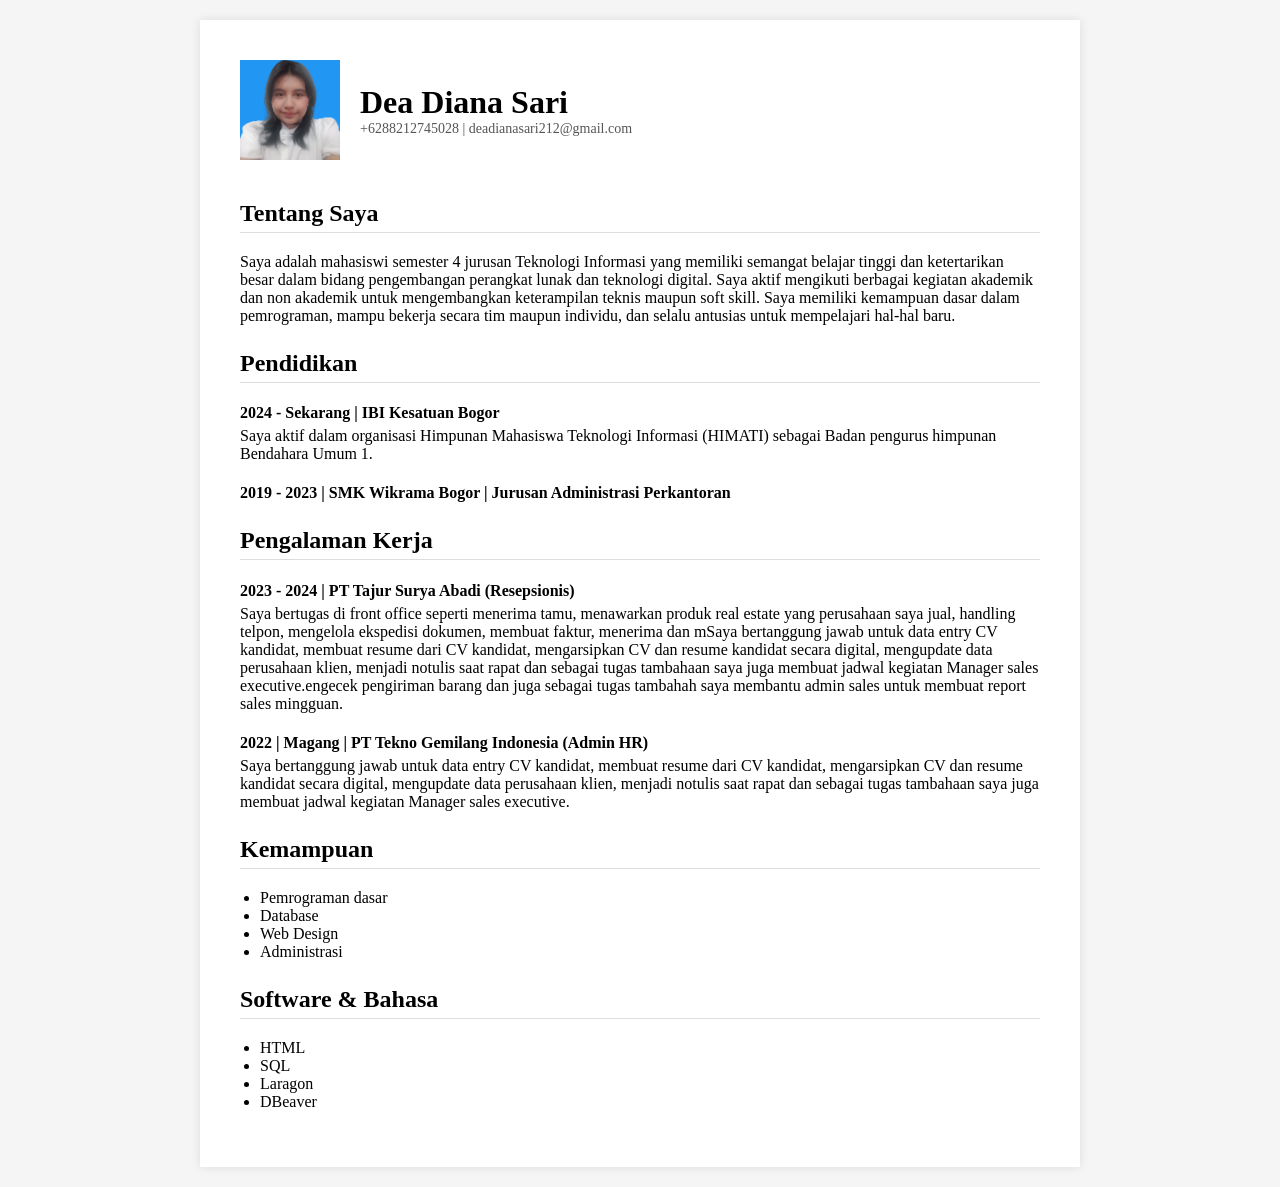
<file: Latihan-4/index.html>
<!DOCTYPE html>
<html lang="en">
<head>
    <meta charset="UTF-8">
    <meta name="viewport" content="width=device-width, initial-scale=1.0">
    <title>Portfolio</title>
    <link rel="stylesheet" href="./lat.css">
</head>
<body>
    <div class="cv">

    <!-- HEADER -->
    <div class="header">
        <img src="../images/IMG_20250805_102301-removebg-preview.png" alt="Foto">
        <div>
            <h1>Dea Diana Sari</h1>
            <div class="contact">
                +6288212745028 | deadianasari212@gmail.com
            </div>
        </div>
    </div>

    <h2>Tentang Saya</h2>
    <p> Saya adalah mahasiswi semester 4 jurusan Teknologi Informasi yang memiliki
    semangat belajar tinggi dan ketertarikan besar dalam bidang pengembangan perangkat
    lunak dan teknologi digital. Saya aktif mengikuti berbagai kegiatan akademik dan non
    akademik untuk mengembangkan keterampilan teknis maupun soft skill. Saya memiliki
    kemampuan dasar dalam pemrograman, mampu bekerja secara tim maupun individu,
    dan selalu antusias untuk mempelajari hal-hal baru.
    </p>

    <h2>Pendidikan</h2>
    <h4>2024 - Sekarang | IBI Kesatuan Bogor</h4>
    <p> Saya aktif dalam organisasi Himpunan Mahasiswa Teknologi Informasi (HIMATI) sebagai
    Badan pengurus himpunan Bendahara Umum 1.</p>
    <h4>2019 - 2023 | SMK Wikrama Bogor | Jurusan Administrasi Perkantoran</h4>

    <h2>Pengalaman Kerja</h2>
    <h4>2023 - 2024 | PT Tajur Surya Abadi (Resepsionis)</h4>
        <p>Saya bertugas di front office seperti menerima tamu, menawarkan produk real estate yang
        perusahaan saya jual, handling telpon, mengelola ekspedisi dokumen, membuat faktur,
        menerima dan mSaya bertanggung jawab untuk data entry CV kandidat, membuat resume dari CV kandidat,
        mengarsipkan CV dan resume kandidat secara digital, mengupdate data perusahaan klien,
        menjadi notulis saat rapat dan sebagai tugas tambahaan saya juga membuat jadwal kegiatan
        Manager sales executive.engecek pengiriman barang dan juga sebagai tugas tambahah saya  
        membantu admin sales untuk membuat report sales mingguan.</p>

    <h4>2022 | Magang | PT Tekno Gemilang Indonesia (Admin HR)</h4>
        <p>Saya bertanggung jawab untuk data entry CV kandidat, membuat resume dari CV kandidat,
        mengarsipkan CV dan resume kandidat secara digital, mengupdate data perusahaan klien,
        menjadi notulis saat rapat dan sebagai tugas tambahaan saya juga membuat jadwal kegiatan
        Manager sales executive.</p>

    
    <h2>Kemampuan</h2>
    <ul>
        <li>Pemrograman dasar</li>
        <li>Database</li>
        <li>Web Design</li>
        <li>Administrasi</li>
    </ul>
    <h2>Software & Bahasa</h2>
    <ul>
        <li>HTML</li>
        <li>SQL</li>
        <li>Laragon</li>
        <li>DBeaver</li>
    </ul>

</div>

</body>
</html>
</file>
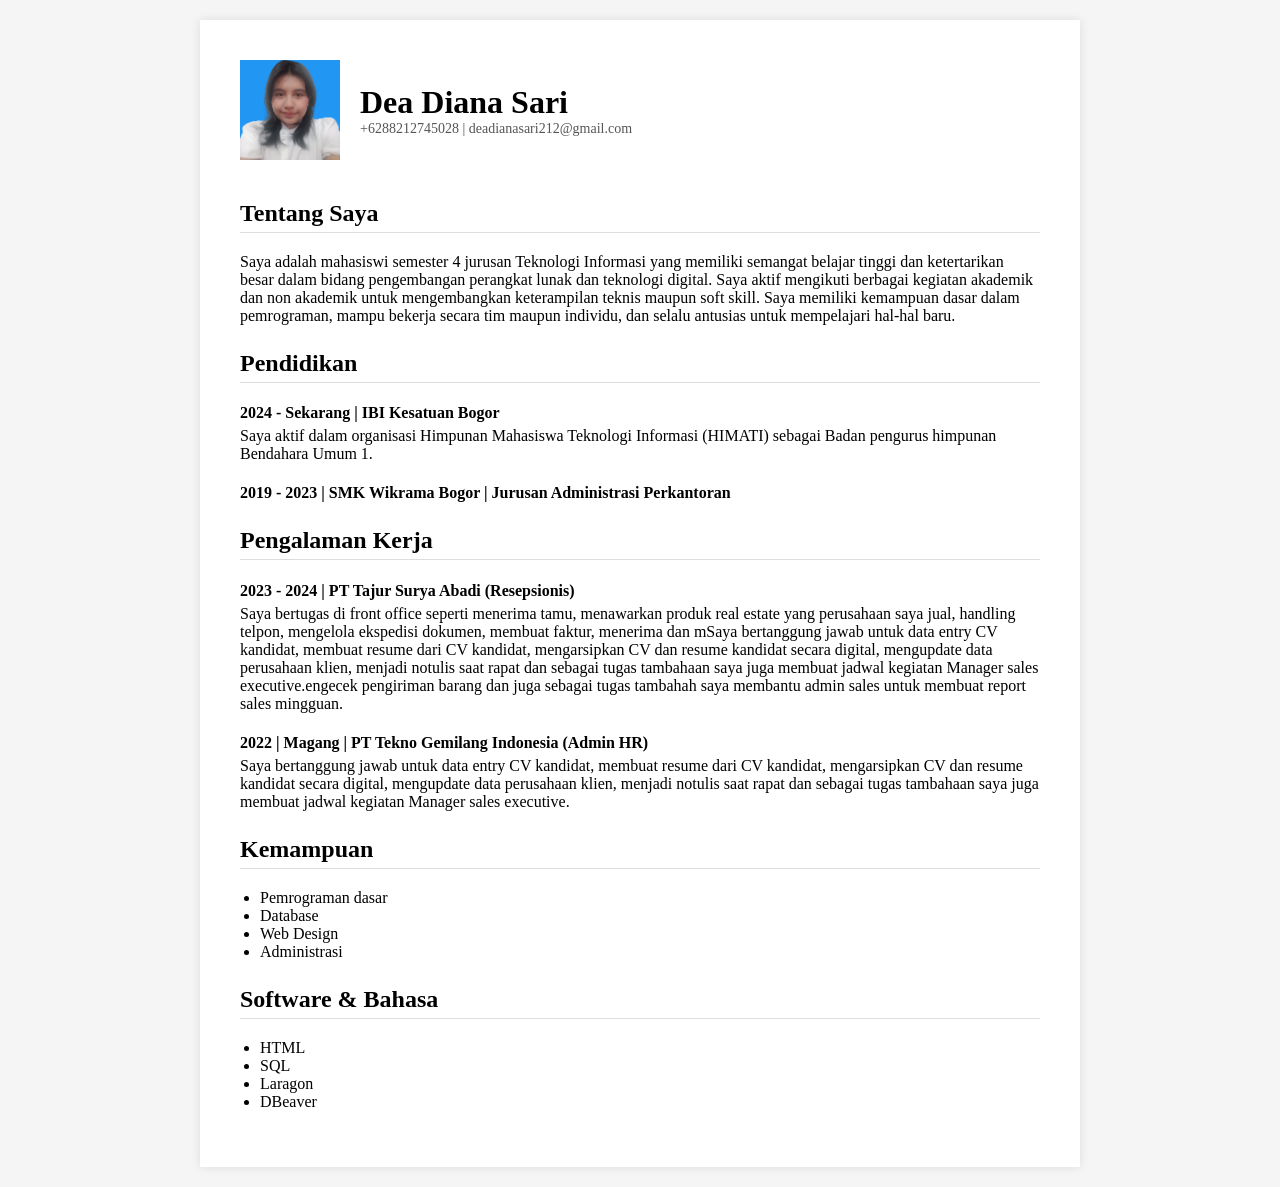
<file: my-portfolio/index.html>
<!DOCTYPE html>
<html lang="en">
<head>
    <meta charset="UTF-8">
    <meta name="viewport" content="width=device-width, initial-scale=1.0">
    <title>my-portfolio</title>
</head>
 <style>
    body {
        background: #f5f5f5;
        margin: 0;
        padding: 20px;
    }
    .cv {
        max-width: 800px;
        background: white;
        margin: auto;
        padding: 40px;
        box-shadow: 0 0 10px rgba(0,0,0,0.1);
    }
    .header {
        display: flex;
        align-items: center;
        gap: 20px;
        padding-bottom: 15px;
    }
    .header img {
        width: 100px;
        height: 100px;
        object-fit: cover;
    }
    .header h1 {
        margin: 0;
    }
    .contact {
        font-size: 14px;
        color: #555;
    }
    h2 {
        margin-top: 25px;
        border-bottom: 1px solid #ddd;
        padding-bottom: 5px;
    }
    
    ul {
        padding-left: 20px;
    }
    h4 {
    margin-bottom: 5px;
}

p {
    margin-top: 0;
}
</style>
</head>
<body>

<div class="cv">

    <!-- HEADER -->
    <div class="header">
        <img src="./images/IMG_20250805_102301-removebg-preview.png" alt="Foto">
        <div>
            <h1>Dea Diana Sari</h1>
            <div class="contact">
                +6288212745028 | deadianasari212@gmail.com
            </div>
        </div>
    </div>

    <h2>Tentang Saya</h2>
    <p> Saya adalah mahasiswi semester 4 jurusan Teknologi Informasi yang memiliki
    semangat belajar tinggi dan ketertarikan besar dalam bidang pengembangan perangkat
    lunak dan teknologi digital. Saya aktif mengikuti berbagai kegiatan akademik dan non
    akademik untuk mengembangkan keterampilan teknis maupun soft skill. Saya memiliki
    kemampuan dasar dalam pemrograman, mampu bekerja secara tim maupun individu,
    dan selalu antusias untuk mempelajari hal-hal baru.
    </p>

    <h2>Pendidikan</h2>
    <h4>2024 - Sekarang | IBI Kesatuan Bogor</h4>
    <p> Saya aktif dalam organisasi Himpunan Mahasiswa Teknologi Informasi (HIMATI) sebagai
    Badan pengurus himpunan Bendahara Umum 1.</p>
    <h4>2019 - 2023 | SMK Wikrama Bogor | Jurusan Administrasi Perkantoran</h4>

    <h2>Pengalaman Kerja</h2>
    <h4>2023 - 2024 | PT Tajur Surya Abadi (Resepsionis)</h4>
        <p>Saya bertugas di front office seperti menerima tamu, menawarkan produk real estate yang
        perusahaan saya jual, handling telpon, mengelola ekspedisi dokumen, membuat faktur,
        menerima dan mSaya bertanggung jawab untuk data entry CV kandidat, membuat resume dari CV kandidat,
        mengarsipkan CV dan resume kandidat secara digital, mengupdate data perusahaan klien,
        menjadi notulis saat rapat dan sebagai tugas tambahaan saya juga membuat jadwal kegiatan
        Manager sales executive.engecek pengiriman barang dan juga sebagai tugas tambahah saya  
        membantu admin sales untuk membuat report sales mingguan.</p>

    <h4>2022 | Magang | PT Tekno Gemilang Indonesia (Admin HR)</h4>
        <p>Saya bertanggung jawab untuk data entry CV kandidat, membuat resume dari CV kandidat,
        mengarsipkan CV dan resume kandidat secara digital, mengupdate data perusahaan klien,
        menjadi notulis saat rapat dan sebagai tugas tambahaan saya juga membuat jadwal kegiatan
        Manager sales executive.</p>

    
    <h2>Kemampuan</h2>
    <ul>
        <li>Pemrograman dasar</li>
        <li>Database</li>
        <li>Web Design</li>
        <li>Administrasi</li>
    </ul>
    <h2>Software & Bahasa</h2>
    <ul>
        <li>HTML</li>
        <li>SQL</li>
        <li>Laragon</li>
        <li>DBeaver</li>
    </ul>

</div>

</body>
</html>
</file>
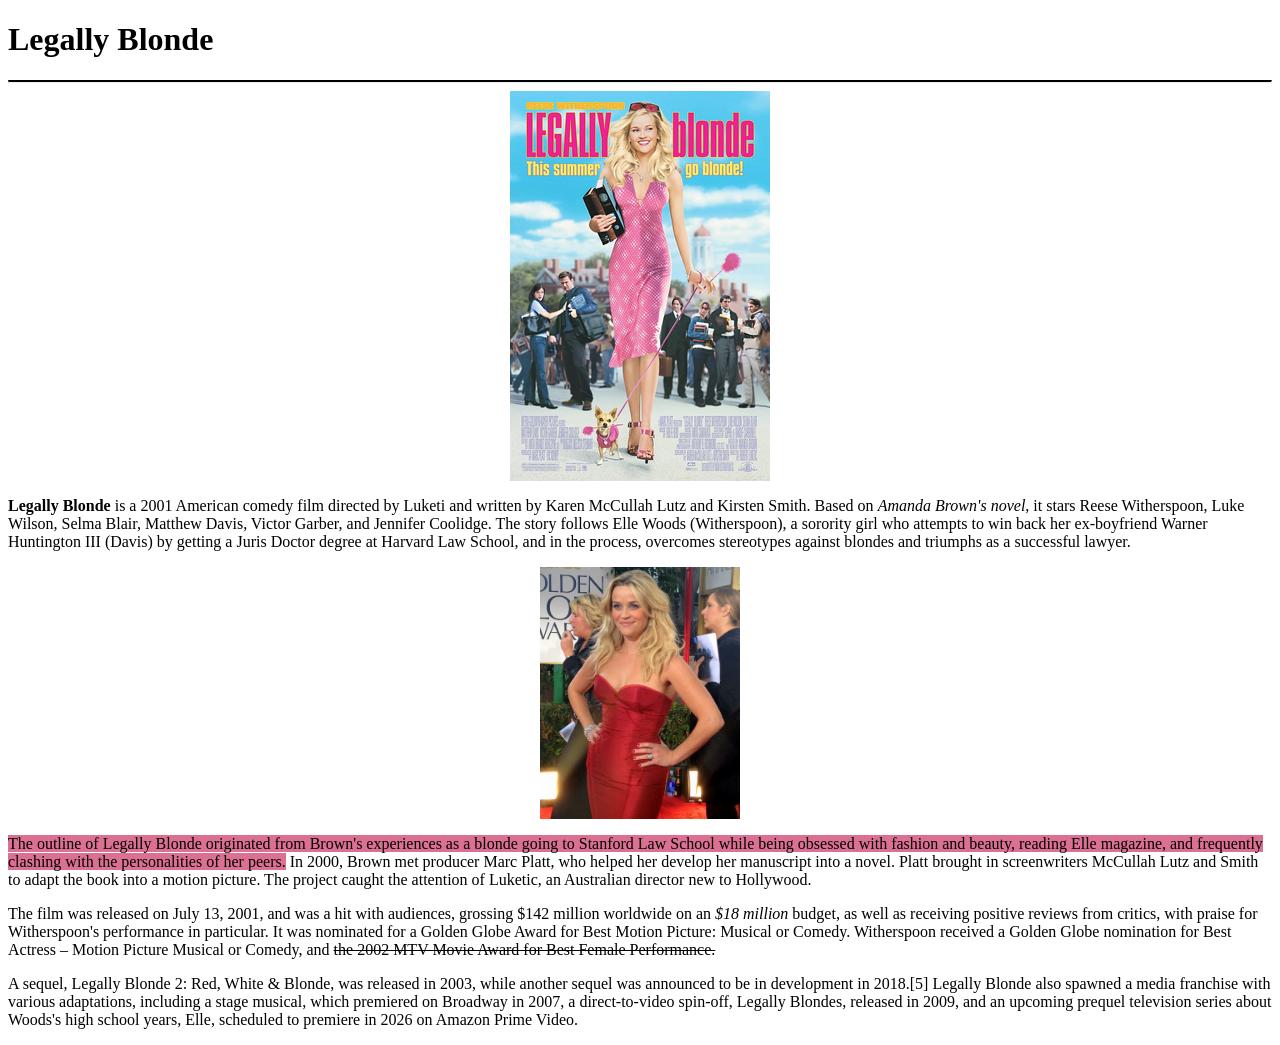
<file: Latihan-1.html>
<!DOCTYPE html>
<html lang="en">
<head>
    <meta charset="UTF-8">
    <meta name="viewport" content="width=device-width, initial-scale=1.0">
    <title>Latihan-1</title>
</head>
<body>
  <h1>Legally Blonde</h1> 
  <hr style="border-top: 2px solid black;">
  <div style="display: flex; justify-content: center;">
    <img src="./img/Legally_Blonde_film_poster.png" widht="200px">
  </div>

  <p><b>Legally Blonde</b> is a 2001 American comedy film directed by Luketi and written by Karen McCullah Lutz and Kirsten Smith. Based on <i>Amanda Brown's novel</i>, it stars Reese Witherspoon, Luke Wilson, Selma Blair, Matthew Davis, Victor Garber, and Jennifer Coolidge. The story follows Elle Woods (Witherspoon), a sorority girl who attempts to win back her ex-boyfriend Warner Huntington III (Davis) by getting a Juris Doctor degree at Harvard Law School, and in the process, overcomes stereotypes against blondes and triumphs as a successful lawyer.</p>
  
  <div style="display: flex; justify-content: center;">
    <img src="./img/Reese_Witherspoon_2012.jpg" width="200px">
  </div>
  
  <p><mark style="background-color: palevioletred;" >The outline of Legally Blonde originated from Brown's experiences as a blonde going to Stanford Law School while being obsessed with fashion and beauty, reading Elle magazine, and frequently clashing with the personalities of her peers.</mark> In 2000, Brown met producer Marc Platt, who helped her develop her manuscript into a novel. Platt brought in screenwriters McCullah Lutz and Smith to adapt the book into a motion picture. The project caught the attention of Luketic, an Australian director new to Hollywood.</p>
  <p>The film was released on July 13, 2001, and was a hit with audiences, grossing $142 million worldwide on an <i>$18 million</i> budget, as well as receiving positive reviews from critics, with praise for Witherspoon's performance in particular. It was nominated for a Golden Globe Award for Best Motion Picture: Musical or Comedy. Witherspoon received a Golden Globe nomination for Best Actress – Motion Picture Musical or Comedy, and <del>the 2002 MTV Movie Award for Best Female Performance.</del></p>
  <p>A sequel, Legally Blonde 2: Red, White & Blonde, was released in 2003, while another sequel was announced to be in development in 2018.[5] Legally Blonde also spawned a media franchise with various adaptations, including a stage musical, which premiered on Broadway in 2007, a direct-to-video spin-off, Legally Blondes, released in 2009, and an upcoming prequel television series about Woods's high school years, Elle, scheduled to premiere in 2026 on Amazon Prime Video.</p>
</body>
</html>
</file>
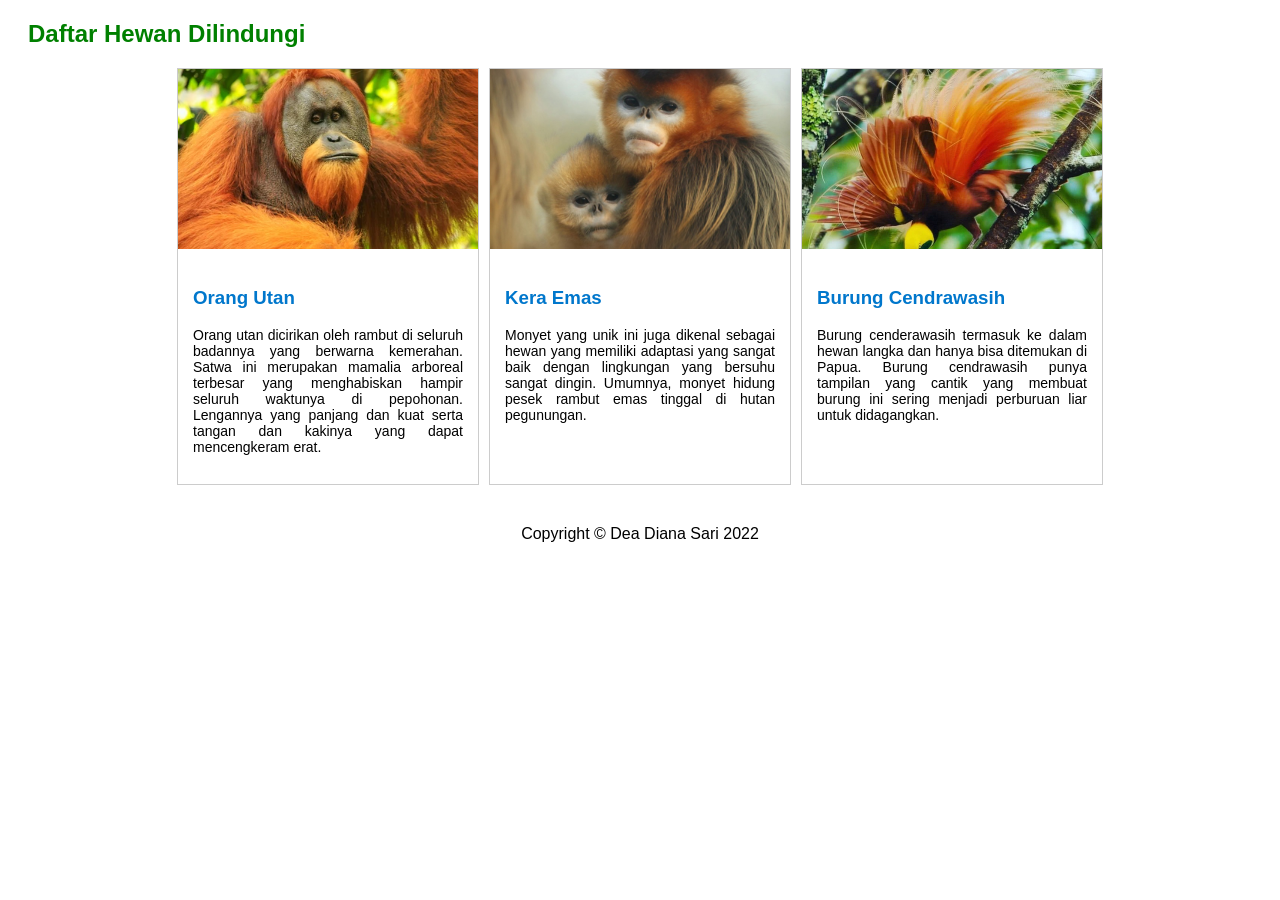
<file: latihan-2.html>
<!DOCTYPE html>
<html>
<head>
    <title>Latihan-2</title>
</head>
<body style="font-family: Arial, sans-serif; background-color: #ffffff;">

    <h2 style="color: green; margin-left: 20px;">
        Daftar Hewan Dilindungi
    </h2>

    <div style="display: flex; justify-content: center; gap: 10px;">

        
        <div style="width: 300px; background-color: white; border: 1px solid #ccc;">
            <img src="./images/portrait-male-sumatran-orangutan-pongo-260nw-1118624777.webp" style="width: 100%; height: 180px; object-fit: cover;">
            <div style="padding: 15px;">
                <h3 style="color: #0077cc;">Orang Utan</h3>
                <p style="font-size: 14px; text-align: justify;">
                    Orang utan dicirikan oleh rambut di seluruh badannya yang berwarna kemerahan. 
                    Satwa ini merupakan mamalia arboreal terbesar yang menghabiskan hampir seluruh waktunya di pepohonan. 
                    Lengannya yang panjang dan kuat serta tangan dan kakinya yang dapat mencengkeram erat.
                </p>
            </div>
        </div>

        
        <div style="width: 300px; background-color: white; border: 1px solid #ccc;">
            <img src="./images/software-pengenal-wajah-akan-bantu-lindungi-primata-HE3LqYcyyc.jpg" style="width: 100%; height: 180px; object-fit: cover;">
            <div style="padding: 15px;">
                <h3 style="color: #0077cc;">Kera Emas</h3>
                <p style="font-size: 14px; text-align: justify;">
                    Monyet yang unik ini juga dikenal sebagai hewan yang memiliki adaptasi yang sangat baik 
                    dengan lingkungan yang bersuhu sangat dingin. Umumnya, monyet hidung pesek rambut emas 
                    tinggal di hutan pegunungan.
                </p>
            </div>
        </div>

        
        <div style="width: 300px; background-color: white; border: 1px solid #ccc;">
            <img src="./images/2643394442.webp" style="width: 100%; height: 180px; object-fit: cover;">
            <div style="padding: 15px;">
                <h3 style="color: #0077cc;">Burung Cendrawasih</h3>
                <p style="font-size: 14px; text-align: justify;">
                    Burung cenderawasih termasuk ke dalam hewan langka dan hanya bisa ditemukan di Papua. 
                    Burung cendrawasih punya tampilan yang cantik yang membuat burung ini sering menjadi 
                    perburuan liar untuk didagangkan.
                </p>
            </div>
        </div>

    </div>

    
    <p style="text-align: center; margin-top: 40px;">
        Copyright © Dea Diana Sari 2022
    </p>

</body>
</html>
</file>
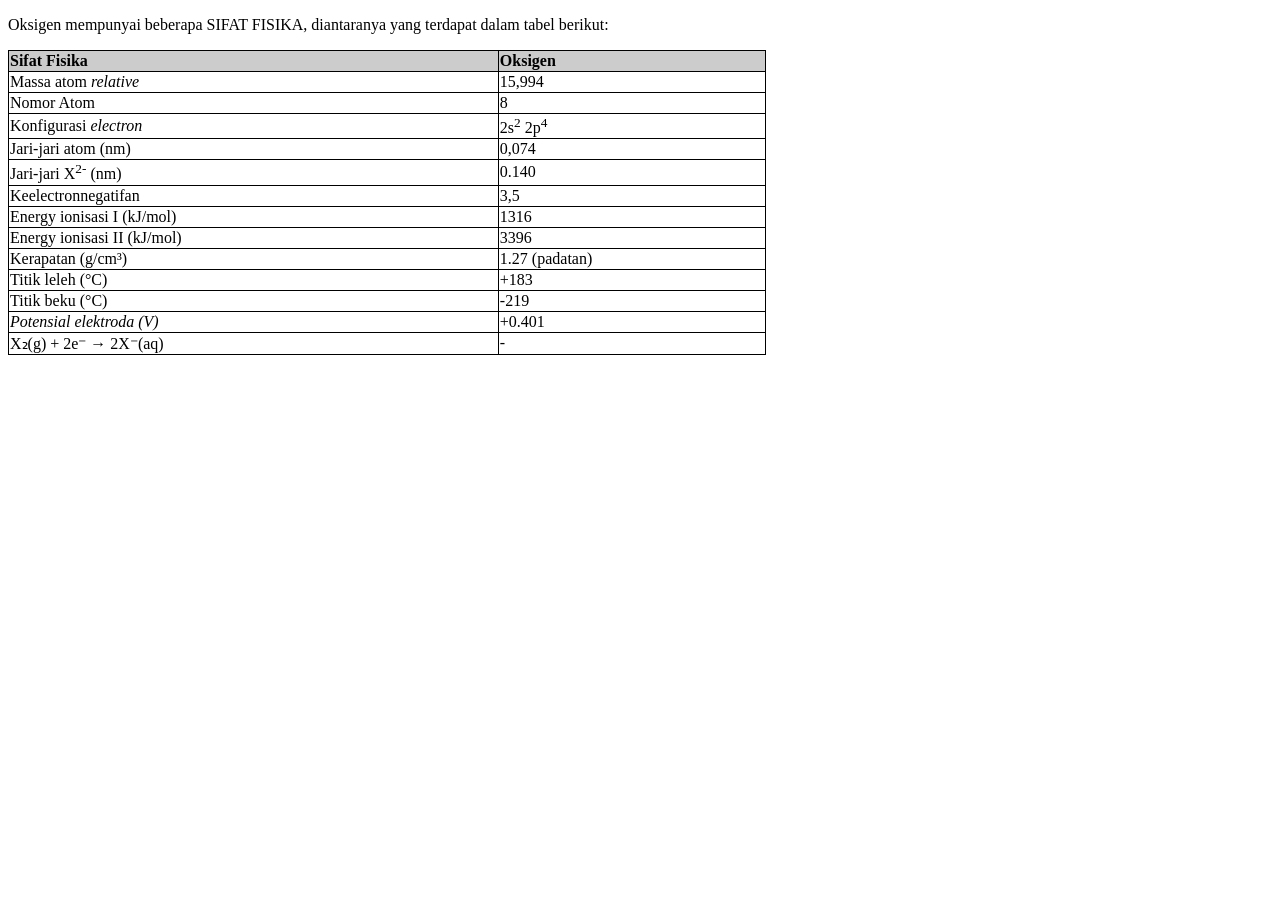
<file: Latihan-3.html>
<!DOCTYPE html>
<html lang="en">
<head>
    <meta charset="UTF-8">
    <meta name="viewport" content="width=device-width, initial-scale=1.0">
    <title>Latihan-3</title>
</head>
<body>
    <p>Oksigen mempunyai beberapa SIFAT FISIKA, diantaranya yang terdapat
dalam tabel berikut:</p>

<style>
    table {
      border-collapse: collapse;
      width: 60%;
    }

    th, td {
      border: 1px solid black;
    }

    th {
      background-color: #ccc;
      text-align: left;
    }

    .italic {
      font-style: italic;
    }
  </style>
</head>
<body>

<table>
  <tr>
    <th>Sifat Fisika</th>
    <th>Oksigen</th>
  </tr>

  <tr>
    <td>Massa atom <span class="italic">relative</span></td>
    <td>15,994</td>
  </tr>

  <tr>
    <td>Nomor Atom</td>
    <td>8</td>
  </tr>

  <tr>
    <td>Konfigurasi <span class="italic">electron</span></td>
    <td>2s<sup>2</sup> 2p<sup>4</sup></td>
  </tr>

  <tr>
    <td>Jari-jari atom (nm)</td>
    <td>0,074</td>
  </tr>

  <tr>
    <td>Jari-jari X<sup>2-</sup> (nm)</td>
    <td>0.140</td>
  </tr>

  <tr>
    <td>Keelectronnegatifan</td>
    <td>3,5</td>
  </tr>

  <tr>
    <td>Energy ionisasi I (kJ/mol)</td>
    <td>1316</td>
  </tr>

  <tr>
    <td>Energy ionisasi II (kJ/mol)</td>
    <td>3396</td>
  </tr>

  <tr>
    <td>Kerapatan (g/cm³)</td>
    <td>1.27 (padatan)</td>
  </tr>

  <tr>
    <td>Titik leleh (°C)</td>
    <td>+183</td>
  </tr>

  <tr>
    <td>Titik beku (°C)</td>
    <td>-219</td>
  </tr>

  <tr>
    <td class="italic">Potensial elektroda (V)</td>
    <td>+0.401</td>
  </tr>

  <tr>
    <td>X₂(g) + 2e⁻ → 2X⁻(aq)</td>
    <td>-</td>
  </tr>

</table>

</body>
</html>
</file>
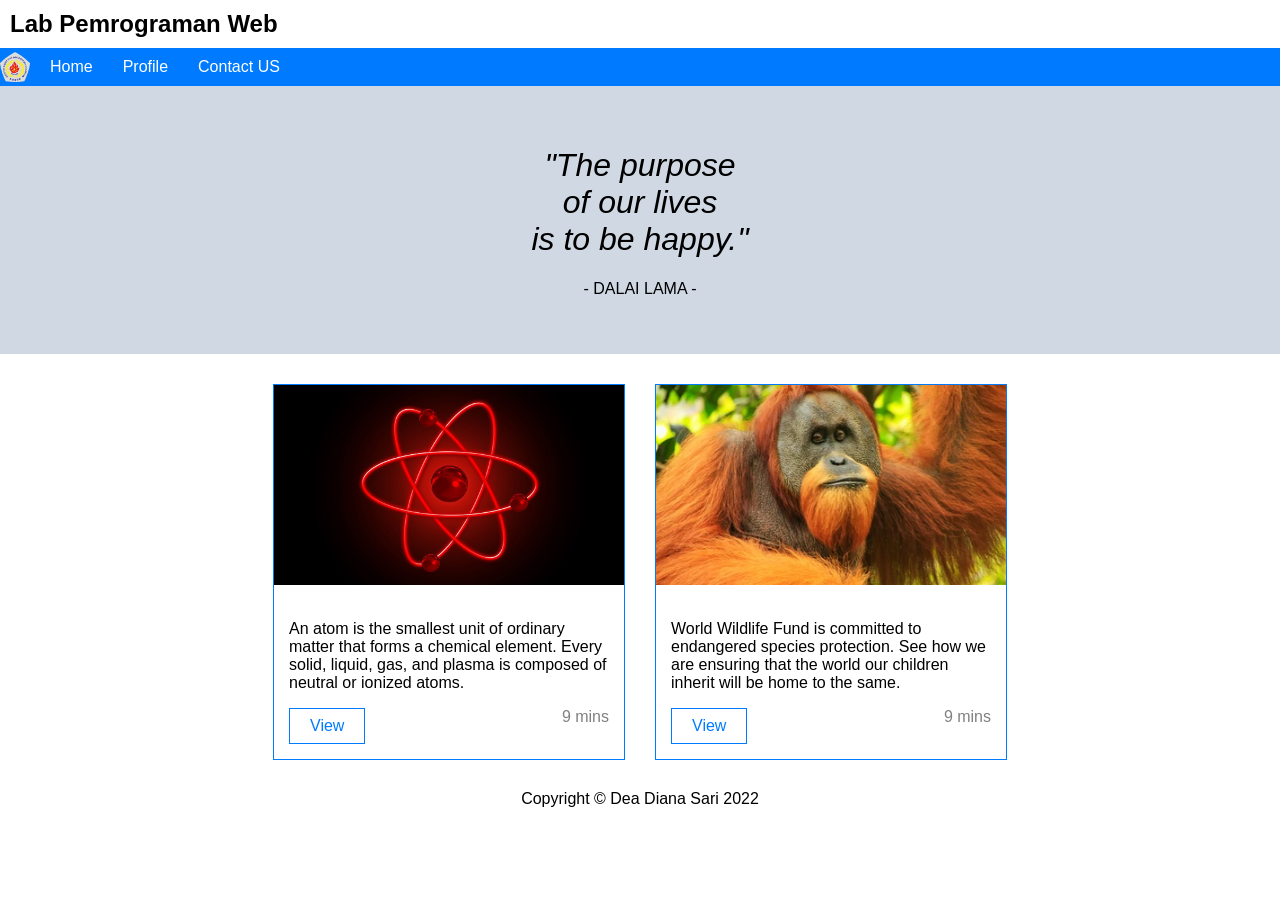
<file: latihan-3.html>
<!DOCTYPE html>
<html>
<head>
    <title>Latihan-3</title>
</head>
<body style="font-family: Arial, sans-serif; margin: 0;">

    <h2 style="margin: 10px;">Lab Pemrograman Web</h2>

    <div style="background-color:#007bff; display: flex; gap: 10px; align-items: center;">
        <img src="./images/LOGO_IBIK (1).png" style ="width:30px; height:30px;">
        <a href="#" style="text-decoration: none; color: white; padding: 10px; border-radius: 20px;">Home</a>
        <a href="./Latihan-4/index.html" style="text-decoration: none; color: white; padding: 10px; border-radius: 20px;">Profile</a>
        <a href="#" style="text-decoration: none; color: white; padding: 10px; border-radius: 20px;">Contact US</a>
    </div>

    <div style="background-color: #cfd8e3; text-align: center; padding: 40px;">
        <h1 style="font-style: italic; font-weight: normal;">
            "The purpose<br>of our lives<br>is to be happy."
        </h1>
        <p>- DALAI LAMA -</p>
    </div>

    <div style="display: flex; justify-content: center; gap: 30px; margin: 30px;">

        <article style="width: 350px; border: 1px solid #007bff;">
            <img src="./images/atom.jpg" style="width: 100%; height: 200px; object-fit: cover;">
            <div style="padding: 15px;">
                <p>
                    An atom is the smallest unit of ordinary matter that forms a chemical element. 
                    Every solid, liquid, gas, and plasma is composed of neutral or ionized atoms.
                </p>

                <a href="latihan-1.html"
                   style="display: inline-block; padding: 8px 20px; border: 1px solid #007bff; text-decoration: none; color: #007bff;"
                   onmouseover="this.style.backgroundColor='#007bff'; this.style.color='white';"
                   onmouseout="this.style.backgroundColor='transparent'; this.style.color='#007bff';">
                   View
                </a>

                <span style="float: right; color: gray;">9 mins</span>
            </div>
        </article>

        <article style="width: 350px; border: 1px solid #007bff;">
            <img src="./images/portrait-male-sumatran-orangutan-pongo-260nw-1118624777.webp" style="width: 100%; height: 200px; object-fit: cover;">
            <div style="padding: 15px;">
                <p>
                    World Wildlife Fund is committed to endangered species protection. 
                    See how we are ensuring that the world our children inherit will be home to the same.
                </p>

                <a href="latihan-2.html"
                   style="display: inline-block; padding: 8px 20px; border: 1px solid #007bff; text-decoration: none; color: #007bff;"
                   onmouseover="this.style.backgroundColor='#007bff'; this.style.color='white';"
                   onmouseout="this.style.backgroundColor='transparent'; this.style.color='#007bff';">
                   View
                </a>

                <span style="float: right; color: gray;">9 mins</span>
            </div>
        </article>

    </div>

    <p style="text-align: center;">Copyright © Dea Diana Sari 2022</p>

</body>
</html>
</file>
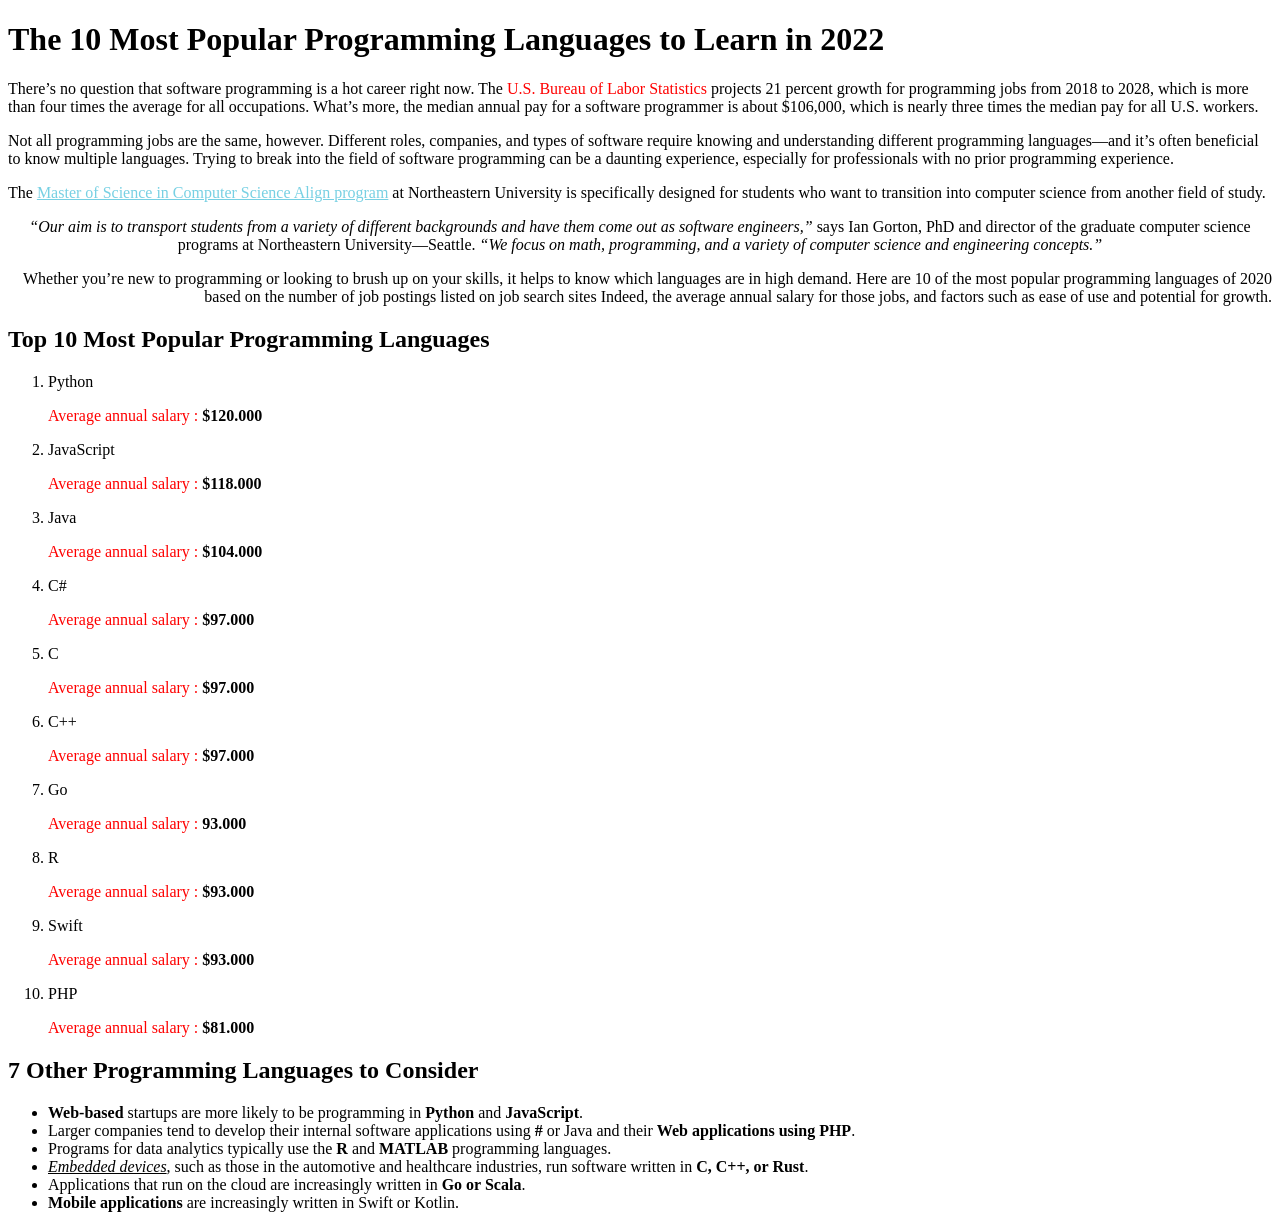
<file: Latihan-4.html>
<!DOCTYPE html>
<html lang="en">
<head>
    <meta charset="UTF-8">
    <meta name="viewport" content="width=device-width, initial-scale=1.0">
    <title>Latihan-4</title>
</head>
<body>
    <h1>The 10 Most Popular Programming Languages to Learn in 2022</h1>
    <p>There’s no question that software programming is a hot career right now. The <span style = "color: red">U.S. Bureau of Labor Statistics</span> projects 21 percent growth for programming jobs from 2018 to 2028, which is more than four times the average for all occupations. What’s more, the median annual pay for a software programmer is about $106,000, which is nearly three times the median pay for all U.S. workers.</p>
    <p>Not all programming jobs are the same, however. Different roles, companies, and types of software require knowing and understanding different programming languages—and it’s often beneficial to know multiple languages. Trying to break into the field of software programming can be a daunting experience, especially for professionals with no prior programming experience.</p>
    <p>The <span style = "color:rgb(119, 208, 227)"><u>Master of Science in Computer Science Align program</u></span> at Northeastern University is specifically designed for students who want to transition into computer science from another field of study.
    <p style="text-align: center;"><i>“Our aim is to transport students from a variety of different backgrounds
and have them come out as software engineers,”</i> says Ian Gorton, PhD and
director of the graduate computer science programs at Northeastern
University—Seattle. <i>“We focus on math, programming, and a variety of
computer science and engineering concepts.”</i>
</p>
<p style="text-align: right;">Whether you’re new to programming or looking to brush up on your skills,
it helps to know which languages are in high demand. Here are 10 of the
most popular programming languages of 2020 based on the number of job
postings listed on job search sites Indeed, the average annual salary for
those jobs, and factors such as ease of use and potential for growth.</p>
    </p>
    <h2>Top 10 Most Popular Programming Languages</h2>
    <ol>
  <li>
    Python
    <dl>
      <dt><span style="color: red;">Average annual salary :</span> <b>$120.000</b></dt>
    </dl>
  </li>
   <li>
    JavaScript
    <dl>
      <dt><span style="color: red;">Average annual salary :</span> <b>$118.000</b></dt>
    </dl>
  </li>
   <li>
    Java
    <dl>
      <dt><span style="color: red;">Average annual salary :</span> <b>$104.000</b></dt>
    </dl>
  </li>
   <li>
    C#
    <dl>
      <dt><span style="color: red;">Average annual salary :</span> <b>$97.000</b></dt>
    </dl>
  </li>
   <li>
    C
    <dl>
      <dt><span style="color: red;">Average annual salary :</span> <b>$97.000</b></dt>
    </dl>
  </li>
   <li>
    C++
    <dl>
      <dt><span style="color: red;">Average annual salary :</span> <b>$97.000</b></dt>
    </dl>
  </li>
   <li>
    Go
    <dl>
      <dt><span style="color: red;">Average annual salary :</span> <b>93.000</b></dt>
    </dl>
  </li>
   <li>
    R
    <dl>
      <dt><span style="color: red;">Average annual salary :</span> <b>$93.000</b></dt>
    </dl>
  </li>
   <li>
    Swift
    <dl>
      <dt><span style="color: red;">Average annual salary :</span> <b>$93.000</b></dt>
    </dl>
  </li>
   <li>
    PHP
    <dl>
      <dt><span style="color: red;">Average annual salary :</span> <b>$81.000</b></dt>
    </dl>
  </li>
    </ol>
    <h2>7 Other Programming Languages to Consider</h2>
    <ul>
        <li><b>Web-based</b> startups are more likely to be programming in <b>Python</b>
and <b>JavaScript</b>.</li>
        <li>Larger companies tend to develop their internal software
applications using <b>#</b> or Java and their <b>Web applications using
PHP</b>.
</li>
        <li>Programs for data analytics typically use the <b>R</b> and <b>MATLAB</b>
programming languages.</li>
        <li><u><i>Embedded devices</i></u>, such as those in the automotive and healthcare
industries, run software written in <b>C, C++, or Rust</b>.</li>
        <li>Applications that run on the cloud are increasingly written in <b>Go or
Scala</b>. </li>
        <li><b>Mobile applications</b> are increasingly written in Swift or Kotlin.</li
    </ul> 
</body>
</html>
</file>
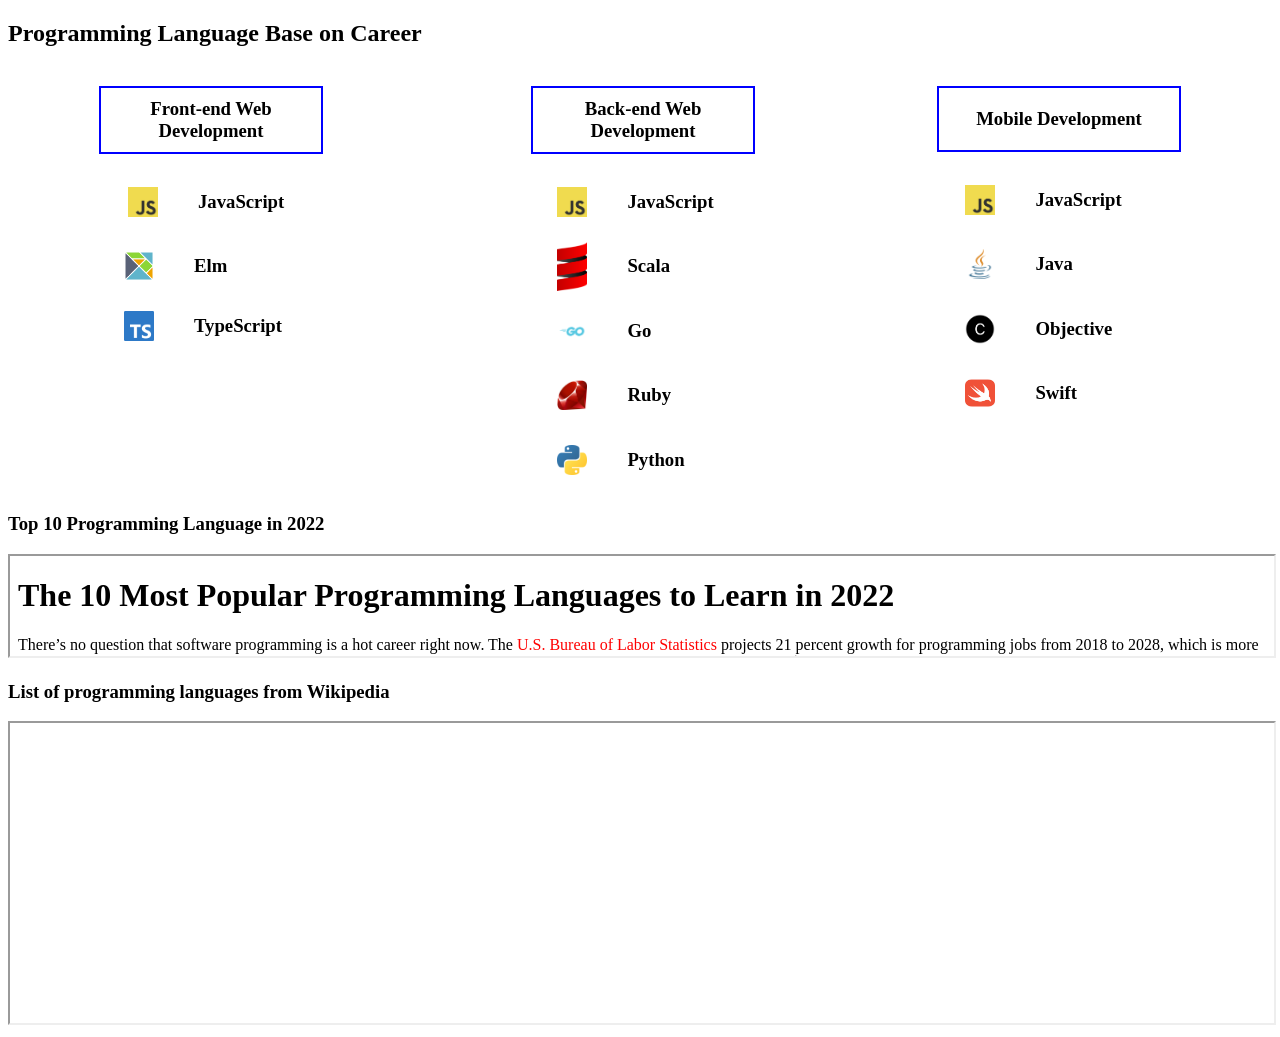
<file: latihan-5.html>
<!DOCTYPE html>
<html lang="en">
<head>
    <meta charset="UTF-8">
    <meta name="viewport" content="width=device-width, initial-scale=1.0">
    <title>Latihan-5</title>
</head>
<body>
    <h2>Programming Language Base on Career</h2>

    <div style="display: flex; justify-content: space-around;"> 
        <!-- Front-end --> 
           <div style="width: 250px;">
        <h3 style="text-align: center; border: 2px solid blue; padding: 10px;width: 200px">Front-end Web Development</h3>

        <div style="display: flex; align-items: center; margin: 5px;">
            <img src="./img/JavaScript-logo.png" width="30px" style="margin-left: 10%;">
            <h3><span style="margin-left: 40px;">JavaScript</span></h3>
        </div>

         <div style="display: flex; align-items: center">
            <img src="./img/elm.png" width="30px" style="margin-left: 10%;">
            <h3><span style="margin-left: 40px;">Elm</span></h3>
        </div>

        <div style="display: flex; align-items: center">
            <img src="./img/Typescript.svg.png" width="30px" style="margin-left: 10%;">
            <h3><span style="margin-left: 40px;">TypeScript</span></h3>
        </div>
        </div>

        <!-- Back-end -->
        <div>
            <h3 style="border: 2px solid blue; padding: 10px; width: 200px; text-align: center;">Back-end Web Development</h3>
            
            <div style="display: flex; align-items: center; margin: 5px;">
            <img src="./img/JavaScript-logo.png" width="30px" style="margin-left: 10%;">
            <h3><span style="margin-left: 40px;">JavaScript</span></h3>
        </div>

        <div style="display: flex; align-items: center; margin: 5px;">
            <img src="./img/scala-4-logo-png-transparent.png" width="30px" style="margin-left: 10%;">
            <h3><span style="margin-left: 40px;">Scala</span></h3>
        </div>

        <div style="display: flex; align-items: center; margin: 5px;">
            <img src="./img/Go-Logo_LightBlue.png" width="30px" style="margin-left: 10%;">
            <h3><span style="margin-left: 40px;">Go</span></h3>
        </div>
  
        <div style="display: flex; align-items: center; margin: 5px;">
            <img src="./img/Ruby_logo.png" width="30px" style="margin-left: 10%;">
            <h3><span style="margin-left: 40px;">Ruby</span></h3>
        </div>

        <div style="display: flex; align-items: center; margin: 5px;">
            <img src="./img/Python-logo-notext.svg.png" width="30px" style="margin-left: 10%;">
            <h3><span style="margin-left: 40px;">Python</span></h3>
        </div>
        </div>

        <!-- Mobile -->
        <div>
            <h3 style="border: 2px solid blue; padding: 20px; width: 200px; text-align: center;">Mobile Development</h3>
           
            <div style="display: flex; align-items: center; margin: 5px;">
            <img src="./img/JavaScript-logo.png" width="30px" style="margin-left: 10%;">
            <h3><span style="margin-left: 40px;">JavaScript</span></h3>
        </div>

         <div style="display: flex; align-items: center; margin: 5px;">
            <img src="./img/java.png" width="30px" style="margin-left: 10%;">
            <h3><span style="margin-left: 40px;">Java</span></h3>
        </div>

            <div style="display: flex; align-items: center; margin: 5px;">
            <img src="./img/circled-c.jpg" width="30px" style="margin-left: 10%;">
            <h3><span style="margin-left: 40px;">Objective</span></h3>
        </div>

            <div style="display: flex; align-items: center; margin: 5px;">
            <img src="./img/swift.png" width="30px" style="margin-left: 10%;">
            <h3><span style="margin-left: 40px;">Swift</span></h3>
        </div>
        </div>
    </div>

    <h3>Top 10 Programming Language in 2022</h3>

    <!-- iframe ke file lokal -->
    <iframe src="Latihan-4.html" width="100%" height="100"></iframe>

    <h3>List of programming languages from Wikipedia</h3>

    <!-- iframe ke website -->
    <iframe src="https://en.wikipedia.org/wiki/List_of_programming_languages"
            width="100%" height="300">
    </iframe>
</body>
</html>
</file>
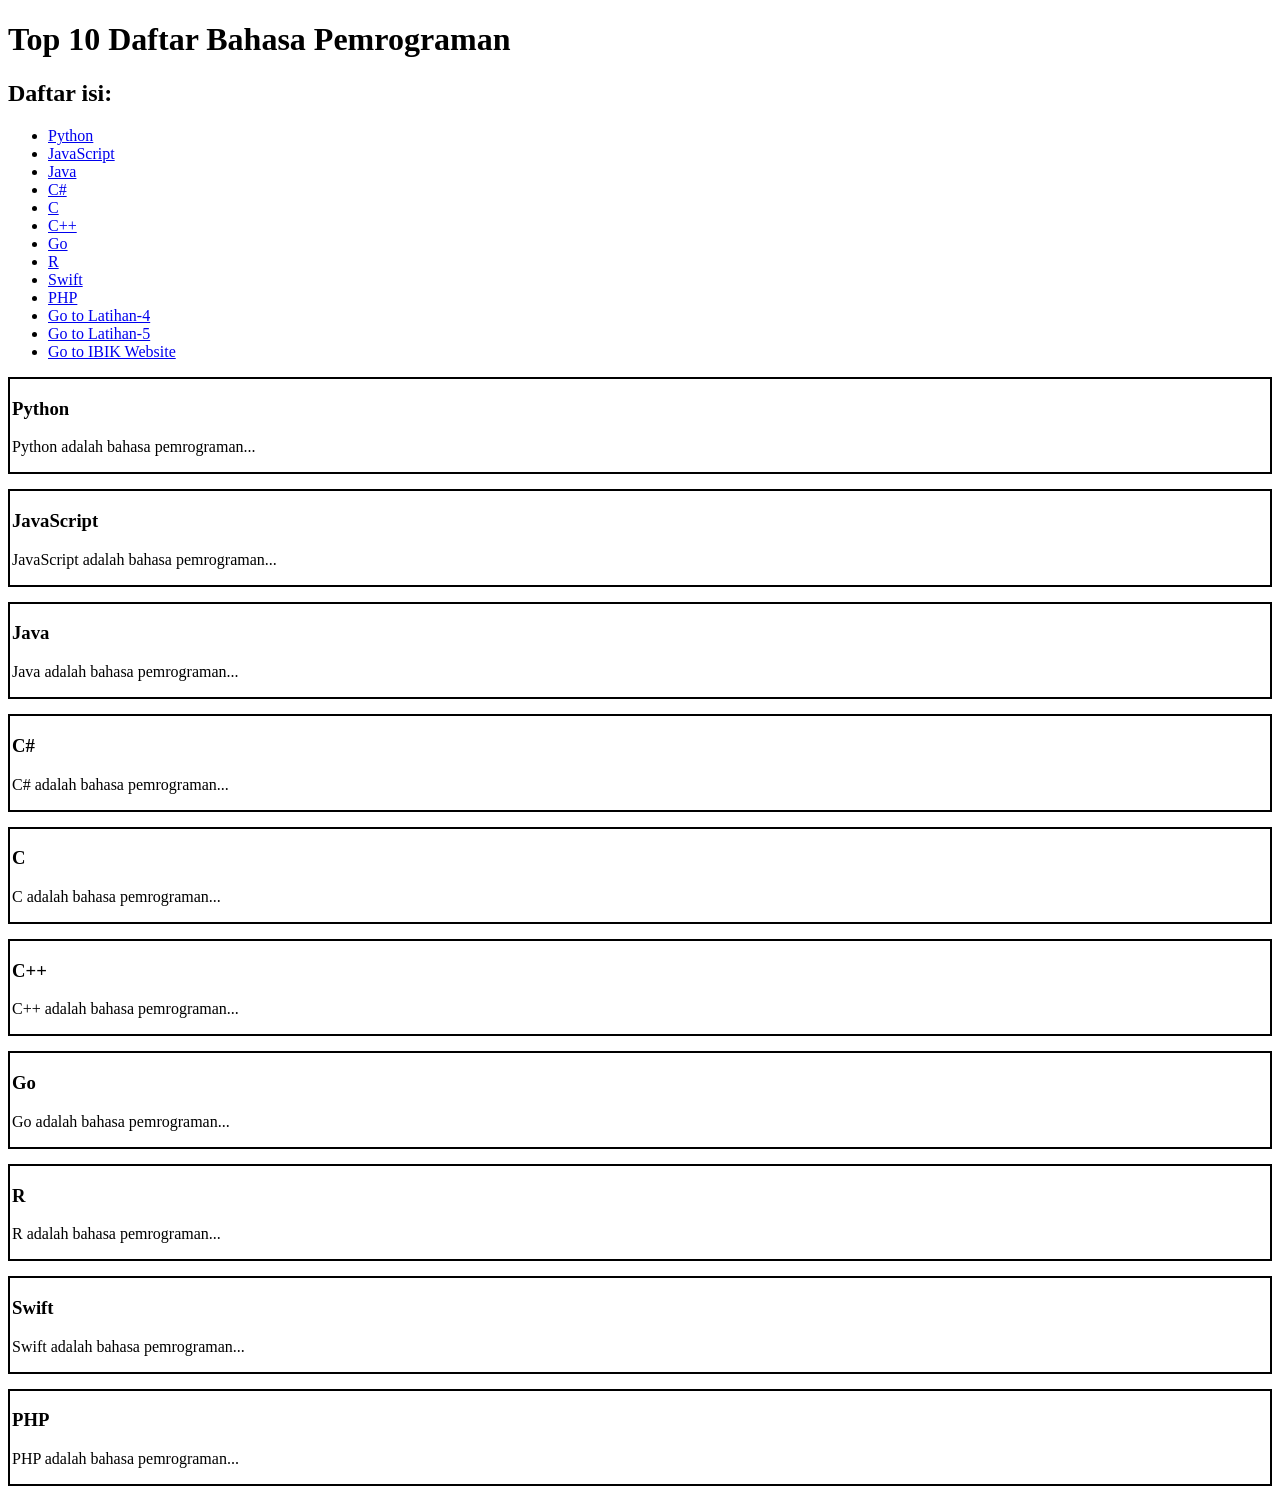
<file: Latihan-6.html>
<!DOCTYPE html>
<html lang="en">
<head>
    <meta charset="UTF-8">
    <meta name="viewport" content="width=device-width, initial-scale=1.0">
    <title>Latihan-6</title>
</head>
<style>
    .box {
      border: 2px solid black;
        padding-left: 2px;
      margin-bottom: 15px;
    }
  </style>
</head>
<body>

<div>
  <h1>Top 10 Daftar Bahasa Pemrograman</h1>

  <h2>Daftar isi:</h2>
  <ul>
    <li><a href="#python">Python</a></li>
    <li><a href="#js">JavaScript</a></li>
    <li><a href="#java">Java</a></li>
    <li><a href="#C#">C#</a></li>
    <li><a href="#C">C</a></li>
    <li><a href="#C++">C++</a></li>
    <li><a href="#Go">Go</a></li>
    <li><a href="#R">R</a></li>
    <li><a href="#Swift">Swift</a></li>
    <li><a href="#PHP">PHP</a></li>
    <li>
    <a href="latihan-4.html" target="_self">Go to Latihan-4</a>
    </li>

    <li>
    <a href="latihan-5.html" target="_blank">Go to Latihan-5</a>
    </li>

    <li>
    <a href="https://ibik.ac.id" target="_parent">Go to IBIK Website</a>
    </li>
    </ul>
    </div>

<div class="box" id="python">
  <h3>Python</h3>
  <p>Python adalah bahasa pemrograman...</p>
</div>

<div class="box" id="js">
  <h3>JavaScript</h3>
  <p>JavaScript adalah bahasa pemrograman...</p>
</div>

<div class="box" id="java">
  <h3>Java</h3>
  <p>Java adalah bahasa pemrograman...</p>
</div>

<div class="box" id="C#">
  <h3>C#</h3>
  <p>C# adalah bahasa pemrograman...</p>
</div>

<div class="box" id="C">
  <h3>C</h3>
  <p>C adalah bahasa pemrograman...</p>
</div>

<div class="box" id="C++">
  <h3>C++</h3>
  <p>C++ adalah bahasa pemrograman...</p>
</div>

<div class="box" id="Go">
  <h3>Go</h3>
  <p>Go adalah bahasa pemrograman...</p>
</div>

<div class="box" id="R">
  <h3>R</h3>
  <p>R adalah bahasa pemrograman...</p>
</div>

<div class="box" id="Swift">
  <h3>Swift</h3>
  <p>Swift adalah bahasa pemrograman...</p>
</div>

<div class="box" id="PHP">
  <h3>PHP</h3>
  <p>PHP adalah bahasa pemrograman...</p>
</div>

</body>
</html>
</file>
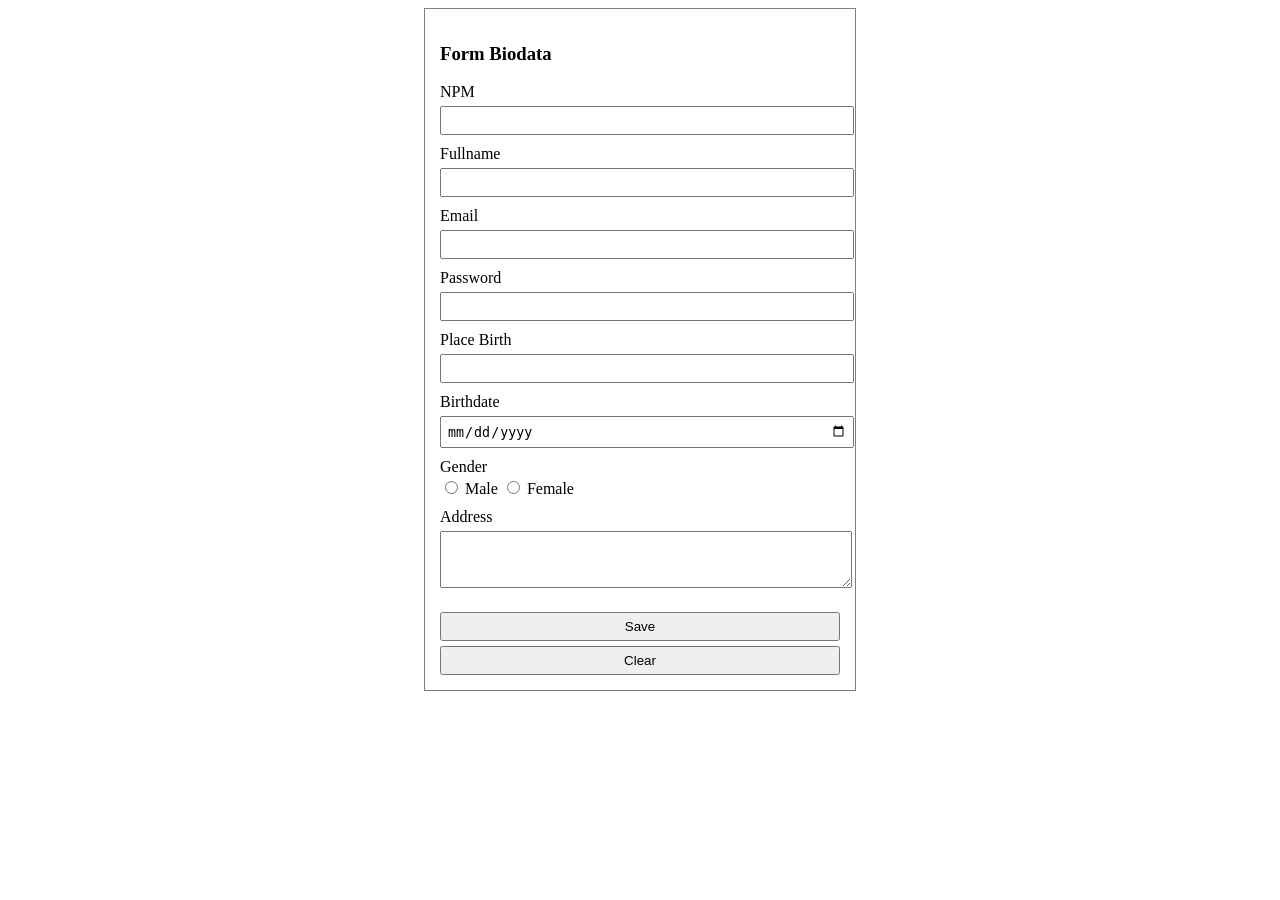
<file: Latihan-7.html>
<!DOCTYPE html>
<html lang="en">
<head>
    <meta charset="UTF-8">
    <meta name="viewport" content="width=device-width, initial-scale=1.0">
    <title>Latihan-7</title>
<style>
    .container {
      width: 400px;
      margin: auto;
      border: 1px solid gray;
      padding: 15px;
    }

    label {
      display: block;
      margin-top: 10px;
    }

    input, textarea {
      width: 100%;
      padding: 5px;
      margin-top: 5px;
    }

    .gender {
      width: auto;
    }

    .button {
      margin-top: 15px;
    }
  </style>
</head>
<body>

<div class="container">
  <h3>Form Biodata</h3>

  <form>
    <label>NPM</label>
    <input type="text" name="npm">

    <label>Fullname</label>
    <input type="text" name="fullname">

    <label>Email</label>
    <input type="email" name="email">

    <label>Password</label>
    <input type="password" name="password">

    <label>Place Birth</label>
    <input type="text" name="place">

    <label>Birthdate</label>
    <input type="date" name="birthdate">

    <label>Gender</label>
    <input type="radio" name="gender" value="male" class="gender"> Male
    <input type="radio" name="gender" value="female" class="gender"> Female

    <label>Address</label>
    <textarea rows="3" name="address"></textarea>

    <div class="button">
      <input type="submit" value="Save">
      <input type="reset" value="Clear">
    </div>

  </form>
</div>

</body>
</html>
</file>
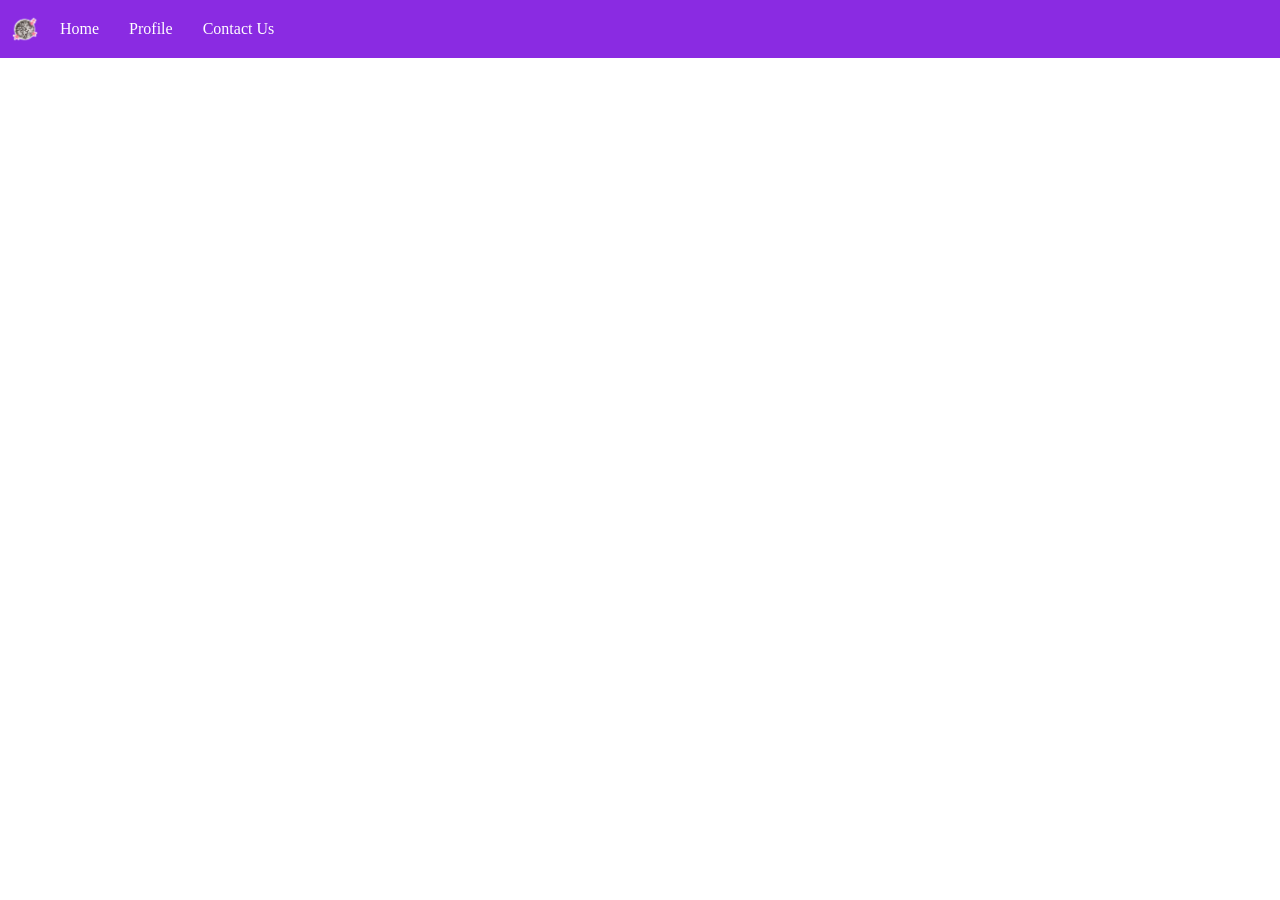
<file: navbar.html>
<!DOCTYPE html>
<html lang="en">
<head>
    <meta charset="UTF-8">
    <meta name="viewport" content="width=device-width, initial-scale=1.0">
    <title>Document</title>
    <style>
        a {
            text-decoration: none;
            color: white;
            padding: 10px;
            border-radius: 20px;
        }
        a:hover {
            background-color: white;
            color: purple;
        }

        header {
            background-color:blueviolet;
            padding: 10px;
        }
        body {
            margin: 0;
        }
    </style>
</head>
<body>
    <header>
        <div style="display: flex; gap: 10px; align-items: center;">
            <img src="./images/image-removebg-preview (6).png" style ="width:30px; height:30px;">
            <a href="#">Home</a>
            <a href="#">Profile</a>
            <a href="#">Contact Us</a>
        </div>
    </header>
</body>
</html>
</file>
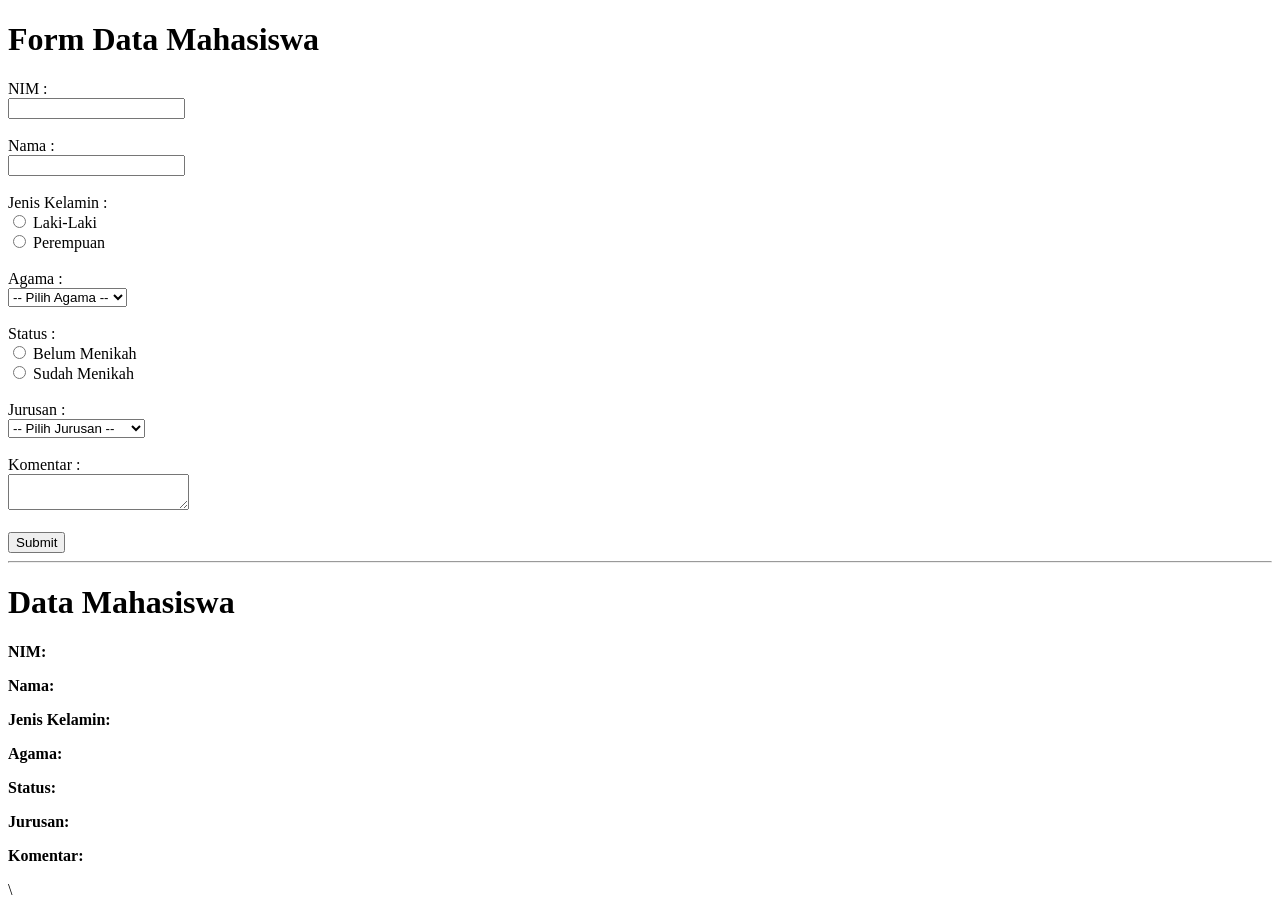
<file: soal1.html>
<!DOCTYPE html>
<html lang="en">
<head>
    <meta charset="UTF-8">
    <meta name="viewport" content="width=device-width, initial-scale=1.0">
    <title>Form Data Mahasiswa</title>
</head>
<body>

    <h1>Form Data Mahasiswa</h1>

    <form onsubmit="tampilkanData(event)">
        <label for="nim">NIM : </label> <br>
        <input type="text" id="nim" name="nim" required> <br><br>

        <label for="nama">Nama : </label> <br>
        <input type="text" id="nama" name="nama" required> <br><br>

        <label>Jenis Kelamin : </label> <br>
        <input type="radio" name="jenis_kelamin" value="Laki-Laki" required> Laki-Laki <br>
        <input type="radio" name="jenis_kelamin" value="Perempuan"> Perempuan 
        <br><br>

        <label for="agama">Agama : </label> <br>
        <select name="agama" id="agama" required>
            <option value="">-- Pilih Agama --</option>
            <option value="Islam">Islam</option>
            <option value="Kristen">Kristen</option>
            <option value="Katolik">Katolik</option>
            <option value="Hindu">Hindu</option>
            <option value="Budha">Budha</option>
            <option value="KongHuCu">Kong Hu Cu</option>
        </select> <br><br>

        <label>Status : </label> <br>
        <input type="radio" name="status" value="Belum Menikah" required> Belum Menikah <br>
        <input type="radio" name="status" value="Sudah Menikah"> Sudah Menikah 
        <br><br>

        <label for="jurusan">Jurusan : </label> <br>
        <select name="jurusan" id="jurusan" required>
            <option value="">-- Pilih Jurusan --</option>
            <option value="Teknologi Informasi">Teknologi Informasi</option>
            <option value="Sistem Informasi">Sistem Informasi</option>
            <option value="Pariwisata">Pariwisata</option>
        </select> <br><br>

        <label for="komentar">Komentar : </label> <br>
        <textarea name="komentar" id="komentar" required></textarea> <br><br>

        <button type="submit">Submit</button>
    </form>

    <hr>

    <h1>Data Mahasiswa</h1>
    <p><strong>NIM: </strong> <span id="out_nim"></span></p>
    <p><strong>Nama: </strong> <span id="out_nama"></span></p>
    <p><strong>Jenis Kelamin: </strong> <span id="out_jenis_kelamin"></span></p>
    <p><strong>Agama: </strong> <span id="out_agama"></span></p>
    <p><strong>Status: </strong> <span id="out_status"></span></p>
    <p><strong>Jurusan: </strong> <span id="out_jurusan"></span></p>
    <p><strong>Komentar: </strong> <span id="out_komentar"></span></p>\
    
    <script>
        function tampilkanData(event) {
            event.preventDefault(); 
            const formData = new FormData(event.target);
           
            document.getElementById('out_nim').innerText = formData.get('nim');
            document.getElementById('out_nama').innerText = formData.get('nama');
            document.getElementById('out_jenis_kelamin').innerText = formData.get('jenis_kelamin');
            document.getElementById('out_agama').innerText = formData.get('agama');
            document.getElementById('out_status').innerText = formData.get('status');
            document.getElementById('out_jurusan').innerText = formData.get('jurusan');
            document.getElementById('out_komentar').innerText = formData.get('komentar');
        }
    </script>

</body>
</html>
</file>
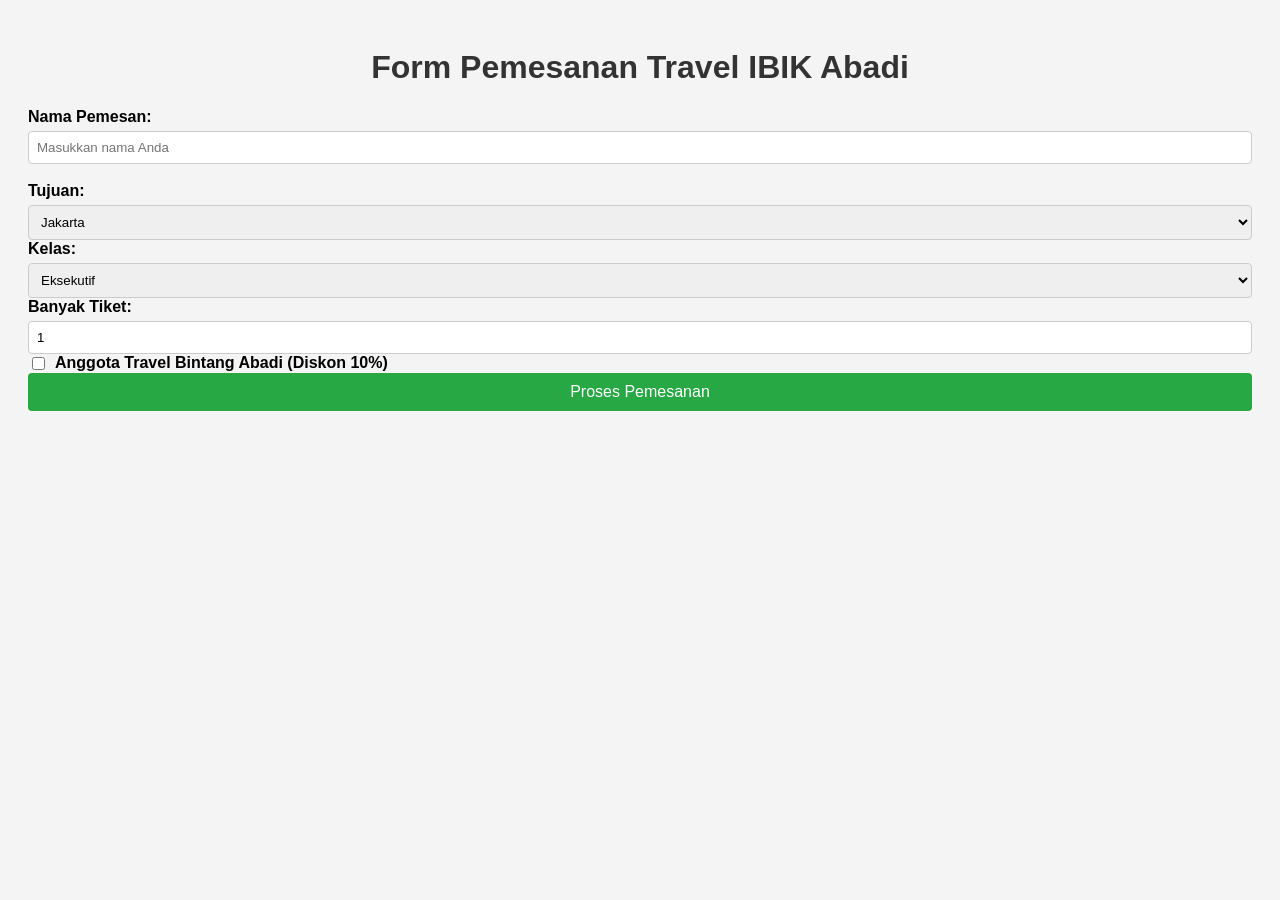
<file: soal2.html>
<!DOCTYPE html>
<html lang="id">
<head>
    <meta charset="UTF-8">
    <meta name="viewport" content="width=device-width, initial-scale=1.0">
    <title>Soal </title>
    <style>
        body {
            font-family: Arial, sans-serif;
            background-color: #f4f4f4;
            padding: 20px;
        }

        h1 {
            text-align: center;
            color: #333;
        }
        
        label {
            display: block;
            margin-bottom: 5px;
            font-weight: bold;
        }
        input[type="text"],
        input[type="number"],
        select {
            width: 100%;
            padding: 8px;
            border: 1px solid #ccc;
            border-radius: 4px;
            box-sizing: border-box;
        }
        .checkbox-group {
            display: flex;
            align-items: center;
        }
        .checkbox-group input {
            margin-right: 10px;
        }
        button {
            width: 100%;
            padding: 10px;
            background-color: #28a745;
            color: white;
            border: none;
            border-radius: 4px;
            cursor: pointer;
            font-size: 16px;
        }
        button:hover {
            background-color: #218838;
        }
        .result {
            margin-top: 20px;
            padding: 15px;
            background-color: #e9ecef;
            border-radius: 4px;
            display: none;
        }
        .result p {
            margin: 5px 0;
            font-size: 16px;
        }
    </style>
</head>
<body>

<div>
    <h1>Form Pemesanan Travel IBIK Abadi</h1>
    
    <div>
        <label for="nama">Nama Pemesan:</label>
        <input type="text" id="nama" name="nama" placeholder="Masukkan nama Anda" required> <br><br>
    </div>

    <div class="form-group">
        <label for="tujuan">Tujuan:</label>
        <select id="tujuan">
            <option value="Jakarta">Jakarta</option>
            <option value="Solo">Solo</option>
            <option value="Surabaya">Surabaya</option>
        </select>
    </div>

    <div class="form-group">
        <label for="kelas">Kelas:</label>
        <select id="kelas">
            <option value="Eksekutif">Eksekutif</option>
            <option value="Bisnis">Bisnis</option>
            <option value="Ekonomi">Ekonomi</option>
        </select>
    </div>

    <div class="form-group">
        <label for="jumlah">Banyak Tiket:</label>
        <input type="number" id="jumlah" min="1" value="1" required>
    </div>

    <div class="form-group checkbox-group">
        <input type="checkbox" id="member">
        <label for="member" style="margin-bottom: 0;">Anggota Travel Bintang Abadi (Diskon 10%)</label>
    </div>

    <button onclick="hitungTotal()">Proses Pemesanan</button>

    <div class="result" id="hasil">
        <h3>Detail Pembayaran:</h3>
        <p><strong>Harga Tiket:</strong> Rp <span id="outHarga">0</span></p>
        <p><strong>Subtotal:</strong> Rp <span id="outSubtotal">0</span></p>
        <p><strong>Diskon:</strong> Rp <span id="outDiskon">0</span></p>
        <hr>
        <p><strong>Total Bayar:</strong> Rp <span id="outTotal">0</span></p>
    </div>
</div>

<script>
    const daftarHarga = {
        "Jakarta": { "Eksekutif": 70000, "Bisnis": 40000, "Ekonomi": 10000 },
        "Solo": { "Eksekutif": 80000, "Bisnis": 50000, "Ekonomi": 20000 },
        "Surabaya": { "Eksekutif": 90000, "Bisnis": 60000, "Ekonomi": 30000 }
    };

    function hitungTotal() {
        let tujuan = document.getElementById("tujuan").value;
        let kelas = document.getElementById("kelas").value;
        let jumlahTiket = parseInt(document.getElementById("jumlah").value);
        let isMember = document.getElementById("member").checked;

        if (isNaN(jumlahTiket) || jumlahTiket < 1) {
            alert("Masukkan jumlah tiket yang valid!");
            return;
        }

        let hargaTiket = daftarHarga[tujuan][kelas];
        let subtotal = hargaTiket * jumlahTiket;
        
        let diskon = 0;
        if (isMember) {
            diskon = subtotal * 0.10;
        }
        
        let totalBayar = subtotal - diskon;

        document.getElementById("outHarga").innerText = hargaTiket.toLocaleString('id-ID');
        document.getElementById("outSubtotal").innerText = subtotal.toLocaleString('id-ID');
        document.getElementById("outDiskon").innerText = diskon.toLocaleString('id-ID');
        document.getElementById("outTotal").innerText = totalBayar.toLocaleString('id-ID');

        document.getElementById("hasil").style.display = "block";
    }
</script>

</body>
</html>
</file>
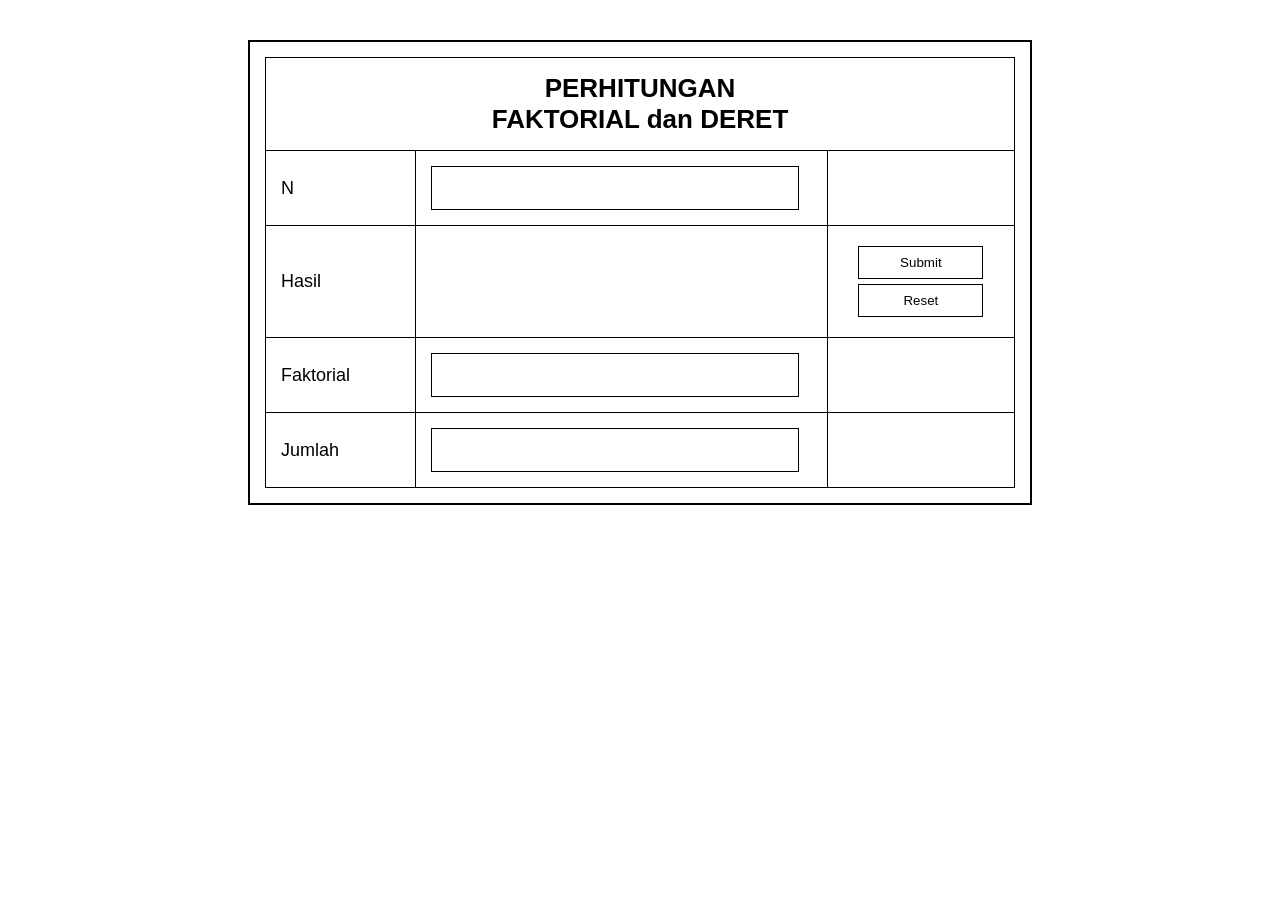
<file: soal3.html>
<!DOCTYPE html>
<html lang="id">
<head>
<meta charset="UTF-8">
<title>Perhitungan Faktorial dan Deret</title>

<style>
    body {
        font-family: Arial, sans-serif;
        background: white;
    }

    .outer {
        width: 750px;
        margin: 40px auto;
        border: 2px solid black;
        padding: 15px;
        background: white;
    }

    table {
        width: 100%;
        border-collapse: collapse;
        background: white;
    }

    td {
        border: 1px solid black;
        padding: 15px;
    }

    .title {
        text-align: center;
        font-weight: bold;
        font-size: 26px;
    }

    .label {
        width: 20%;
        font-size: 18px;
    }

    .input-col {
        width: 55%;
    }

    .button-col {
        width: 25%;
        text-align: center;
    }

    input[type="text"] {
        width: 95%;
        height: 40px;
        border: 1px solid black;
    }

    .btn {
        display: block;
        width: 80%;
        margin: 5px auto;
        padding: 8px;
        border: 1px solid black;
        background: white;
        cursor: pointer;
    }
</style>
</head>

<body>

<div class="outer">
    <table>
        <tr>
            <td colspan="3" class="title">
                PERHITUNGAN<br>
                FAKTORIAL dan DERET
            </td>
        </tr>

        <tr>
            <td class="label">N</td>
            <td class="input-col">
                <input type="text" id="n">
            </td>
            <td class="button-col"></td>
        </tr>

        <tr>
            <td class="label">Hasil</td>
            <td class="input-col"></td>
            <td class="button-col">
                <button class="btn" onclick="hitung()">Submit</button>
                <button class="btn" onclick="resetForm()">Reset</button>
            </td>
        </tr>

        <tr>
            <td class="label">Faktorial</td>
            <td class="input-col">
                <input type="text" id="faktorial" readonly>
            </td>
            <td class="button-col"></td>
        </tr>

        <tr>
            <td class="label">Jumlah</td>
            <td class="input-col">
                <input type="text" id="jumlah" readonly>
            </td>
            <td class="button-col"></td>
        </tr>
    </table>
</div>

<script>
function hitung() {
    let n = parseInt(document.getElementById("n").value);

    if (isNaN(n) || n < 0) {
        alert("Masukkan angka yang valid!");
        return;
    }

    let f = 1;
    for (let i = 1; i <= n; i++) {
        f *= i;
    }

    let j = 0;
    for (let i = 1; i <= n; i++) {
        j += i;
    }

    document.getElementById("faktorial").value = f;
    document.getElementById("jumlah").value = j;
}

function resetForm() {
    document.getElementById("n").value = "";
    document.getElementById("faktorial").value = "";
    document.getElementById("jumlah").value = "";
}
</script>

</body>
</html>
</file>
<file: Latihan-4/lat.css>
body {
        background: #f5f5f5;
        margin: 0;
        padding: 20px;
    }
    .cv {
        max-width: 800px;
        background: white;
        margin: auto;
        padding: 40px;
        box-shadow: 0 0 10px rgba(0,0,0,0.1);
    }
    .header {
        display: flex;
        align-items: center;
        gap: 20px;
        padding-bottom: 15px;
    }
    .header img {
        width: 100px;
        height: 100px;
        object-fit: cover;
    }
    .header h1 {
        margin: 0;
    }
    .contact {
        font-size: 14px;
        color: #555;
    }
    h2 {
        margin-top: 25px;
        border-bottom: 1px solid #ddd;
        padding-bottom: 5px;
    }
    
    ul {
        padding-left: 20px;
    }
    h4 {
    margin-bottom: 5px;
}

p {
    margin-top: 0;
}
</file>
